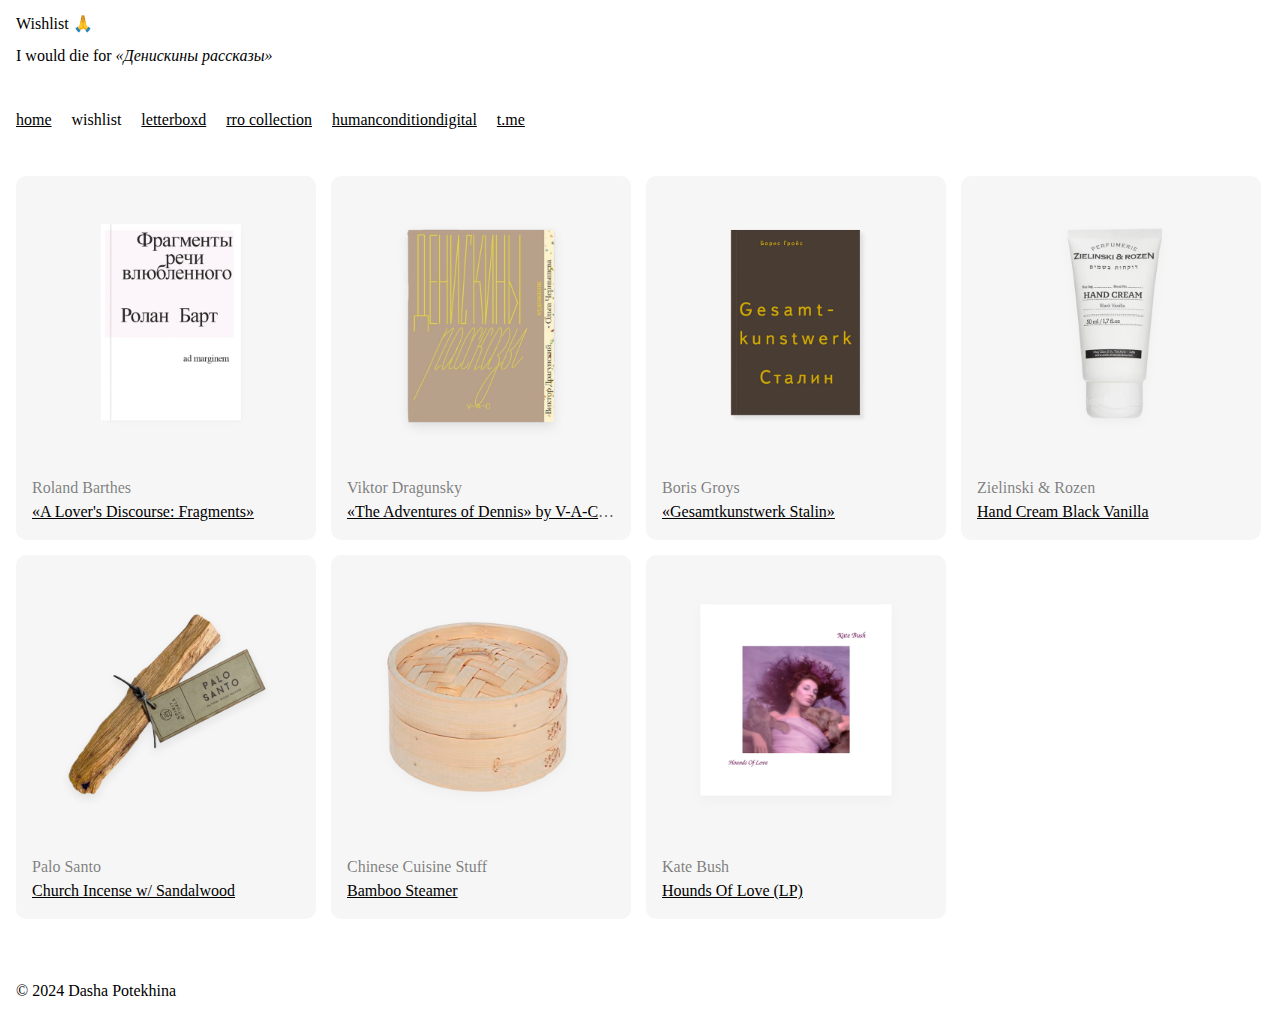
<file: wishlist.html>
<!DOCTYPE html>
<html lang="ru">
<head>
    <meta charset="UTF-8">
    <meta name="viewport" content="width=device-width, initial-scale=1.0">
    <title>Wishlist</title>
    <link rel="stylesheet" href="style.css">
    <link rel="icon" href="img/favicon.png" type="png">
</head>
<body>
    <header>
        <h1>Wishlist 🙏</h1>
            <div class="description">
                <p>I would die for <i>«Денискины рассказы»</i></p>
            </div> 
        <nav>
            <ul>
                <li><a href="./">home</a></li>
                <li>wishlist</li>
                <li><a href="https://letterboxd.com/internetuserr/" target="_blank">letterboxd</a></li>
                <li><a href="https://t.me/russianobjects" target="_blank">rro collection</a></li>
                <li><a href="https://t.me/humanconditiondigital" target="_blank">humanconditiondigital</a></li>
                <li><a href="https://t.me/benderchat" target="_blank">t.me</a></li>
            </ul>
        </nav>
    </header>

    <main>
        <div class="wishlist">
            <div class="wishlist-item">
                <div class="wishlist-image">
                    <img src="img/Rolan_Bart_Fragmenty.png">
                </div>
                <div class="wishlist-info">
                    <div class="wishlist-brand">Roland Barthes</div>
                    <div class="wishlist-title"><a href="https://admarginem.ru/product/fragmenty-rechi-vlyublennogo-2/">«A Lover's Discourse: Fragments»</a></div>
                </div>
            </div>
            
            <div class="wishlist-item">
                <div class="wishlist-image">
                    <img src="img/Deniskiny_Rasskazi_V-a-c.png">
                </div>
                <div class="wishlist-info">
                    <div class="wishlist-brand">Viktor Dragunsky</div>
                    <div class="wishlist-title"><a href="https://www.ozon.ru/product/deniskiny-rasskazy-dragunskiy-viktor-1008297567/?asb=69O6J8dODYaOsP0ugBc7DCwq1y8iss%252BdbCf9tLaGDcM%253D&asb2=7fVjXFdRVsYTxyJbwCi-4YSxvfgbESqC3Y5XCiTEgdYhvehhiQNVGpC8zaXwG1WA&avtc=1&avte=2&avts=1703208988&keywords=%D0%B4%D0%B5%D0%BD%D0%B8%D1%81%D0%BA%D0%B8%D0%BD%D1%8B+%D1%80%D0%B0%D1%81%D1%81%D0%BA%D0%B0%D0%B7%D1%8B+v-a-c">«The Adventures of Dennis» by V-A-C Press</a></div>
                </div>
            </div>


            <div class="wishlist-item">
                <div class="wishlist-image">
                    <img src="img/Groys_Stalin.png">
                </div>
                <div class="wishlist-info">
                    <div class="wishlist-brand">Boris Groys</div>
                    <div class="wishlist-title"><a href="https://admarginem.ru/product/gesamtkunstwerk-stalin-2/">«Gesamtkunstwerk Stalin»</a></div>
                </div>
            </div>

            
            <div class="wishlist-item">
                <div class="wishlist-image">
                    <img src="img/Zielinski_Cream.png">
                </div>
                <div class="wishlist-info">
                    <div class="wishlist-brand">Zielinski & Rozen</div>
                    <div class="wishlist-title"><a href="https://goldapple.ru/90150600004-vanilla-blend">Hand Cream Black Vanilla</a></div>
                </div>
            </div>


            <div class="wishlist-item">
                <div class="wishlist-image">
                    <img src="img/Palo_Santo.png">
                </div>
                <div class="wishlist-info">
                    <div class="wishlist-brand">Palo Santo</div>
                    <div class="wishlist-title"><a href="https://www.wildberries.ru/catalog/179370812/detail.aspx">Сhurch Incense w/ Sandalwood</a></div>
                </div>
            </div>


            <div class="wishlist-item">
                <div class="wishlist-image">
                    <img src="img/Parovoe_Lukoshko.png">
                </div>
                <div class="wishlist-info">
                    <div class="wishlist-brand">Chinese Cuisine Stuff</div>
                    <div class="wishlist-title"><a href="https://www.ozon.ru/category/parovarki-14899/?category_was_predicted=true&deny_category_prediction=true&from_global=true&text=%D0%B1%D0%B0%D0%BC%D0%B1%D1%83%D0%BA%D0%BE%D0%B2%D0%B0%D1%8F+%D0%BF%D0%B0%D1%80%D0%BE%D0%B2%D0%B0%D1%80%D0%BA%D0%B0">Bamboo Steamer</a></div>
                </div>
            </div>


            <div class="wishlist-item">
                <div class="wishlist-image">
                    <img src="img/Kate_Bush.png">
                </div>
                <div class="wishlist-info">
                    <div class="wishlist-brand">Kate Bush</div>
                    <div class="wishlist-title"><a href="https://www.google.com/search?q=Kate+Bush+-+Hounds+Of+Love+LP+%D0%BA%D1%83%D0%BF%D0%B8%D1%82%D1%8C&newwindow=1&sca_esv=593125510&ei=XceFZY-oNNerwPAP_diECA&ved=0ahUKEwjPyt_qyKODAxXXFRAIHX0sAQEQ4dUDCBA&uact=5&oq=Kate+Bush+-+Hounds+Of+Love+LP+%D0%BA%D1%83%D0%BF%D0%B8%D1%82%D1%8C&gs_lp=[base64]&sclient=gws-wiz-serp#ip=1">Hounds Of Love (LP)</a></div>
                </div>
            </div>

        </div>
    </main>

    <div class="snow">
        <div class="snow__flake">﹡</div>
        <div class="snow__flake">﹡</div>
        <div class="snow__flake">﹡</div>
        <div class="snow__flake">﹡</div>
        <div class="snow__flake">﹡</div>
        <div class="snow__flake">﹡</div>
        <div class="snow__flake">﹡</div>
        <div class="snow__flake">﹡</div>
        <div class="snow__flake">﹡</div>
        <div class="snow__flake">﹡</div>
        <div class="snow__flake">﹡</div>
        <div class="snow__flake">﹡</div>
        <div class="snow__flake">﹡</div>
        <div class="snow__flake">﹡</div>
        <div class="snow__flake">﹡</div>
        <div class="snow__flake">﹡</div>
        <div class="snow__flake">﹡</div>
        <div class="snow__flake">﹡</div>
        <div class="snow__flake">﹡</div>
        <div class="snow__flake">﹡</div>
        <div class="snow__flake">﹡</div>
        <div class="snow__flake">﹡</div>
        <div class="snow__flake">﹡</div>
        <div class="snow__flake">﹡</div>
        <div class="snow__flake">﹡</div>
        <div class="snow__flake">﹡</div>
        <div class="snow__flake">﹡</div>
        <div class="snow__flake">﹡</div>
        <div class="snow__flake">﹡</div>
        <div class="snow__flake">﹡</div>
        <div class="snow__flake">﹡</div>
        <div class="snow__flake">﹡</div>
        <div class="snow__flake">﹡</div>
        <div class="snow__flake">﹡</div>
        <div class="snow__flake">﹡</div>
    </div>

    <footer>    
        <p>© 2024 Dasha Potekhina</p>
    </footer>

</body>
<script src="js/index.js"></script>
</html>
</file>
<file: style.css>
@charset "UTF-8";

* {
  box-sizing: border-box;
}

@font-face {
    font-family: HelveticaNeue;
    src: url(fonts/HelveticaNeue.ttc);
}

body {
    font-family: 'Helvetica Neue';
    margin: 1em;
    font-size: 1rem;
    line-height: 1;
    color: rgb(0, 0, 0);
    background-color: rgb(255, 255, 255);
}

header {
    margin-bottom: 3em;
}

nav {
margin: 2em 0;
}

nav ul {
    list-style: none;
    margin: 0;
    padding: 0;
}

nav li {
    display: inline-block;
    margin-right: 1em;
}

nav li:last-child {
    margin-right: 0;
}

footer {
    margin-top: 4em;
}

h1 {
    font-weight: normal;
    font-size: 1em;
    margin: 1em 0 0;
}

.description {
  display: flex;
  align-items: center;
}


/* links */


a {
    color: rgb(0, 0, 0);
    text-decoration: underline;
}

a:hover {
    color: rgb(255, 255, 255);
    background-color: rgb(255, 0, 195);
}

/* links */



/* wishlist */

.wishlist {
display: flex;
flex-wrap: wrap;
gap: 15px;
}

.wishlist-item {
    width: 300px;
    border-radius: 10px;
    background-color: #f6f6f6;
    min-width: 0;
}

.wishlist-image {
    width: 100%;
    aspect-ratio: 1;
    display: flex;
    align-items: center;
    justify-content: center;
  }
  .wishlist-image > img {
    max-width: 80%;
    max-height: 80%;
  }
  .wishlist-info {
    width: 100%;
    padding: 0 16px 16px;
  }
  .wishlist-title {
    white-space: nowrap;
    overflow: hidden;
    text-overflow: ellipsis;
    color: rgba(29, 29, 29, 0.75);
    line-height: 1.5;
  }
  .wishlist-brand {
    white-space: nowrap;
    overflow: hidden;
    text-overflow: ellipsis;
    color:rgba(0, 0, 0, 0.5);
    line-height: 1.5;
  }  

/* wishlist */


  .snow {
    --animation-name: snowfall;
    position: fixed;
    left: 0;
    right: 0;
    top: 0;
    bottom: 0;
    z-index: 100;
    display: flex;
    justify-content: space-between;
    pointer-events: none;
  }
  
  .snow__flake {
    position: relative;
    top: -1.5em;
    color: #000000;
    animation-name: var(--animation-name);
    animation-timing-function: ease-in-out;
    animation-iteration-count: infinite;
    will-change: transform;
  }
  
  @keyframes snowfall {
    0% {
      transform: translateY(0);
    }
  
    100% {
      transform: translateY(calc(100vh + 1.5em));
    }
  }
</file>
